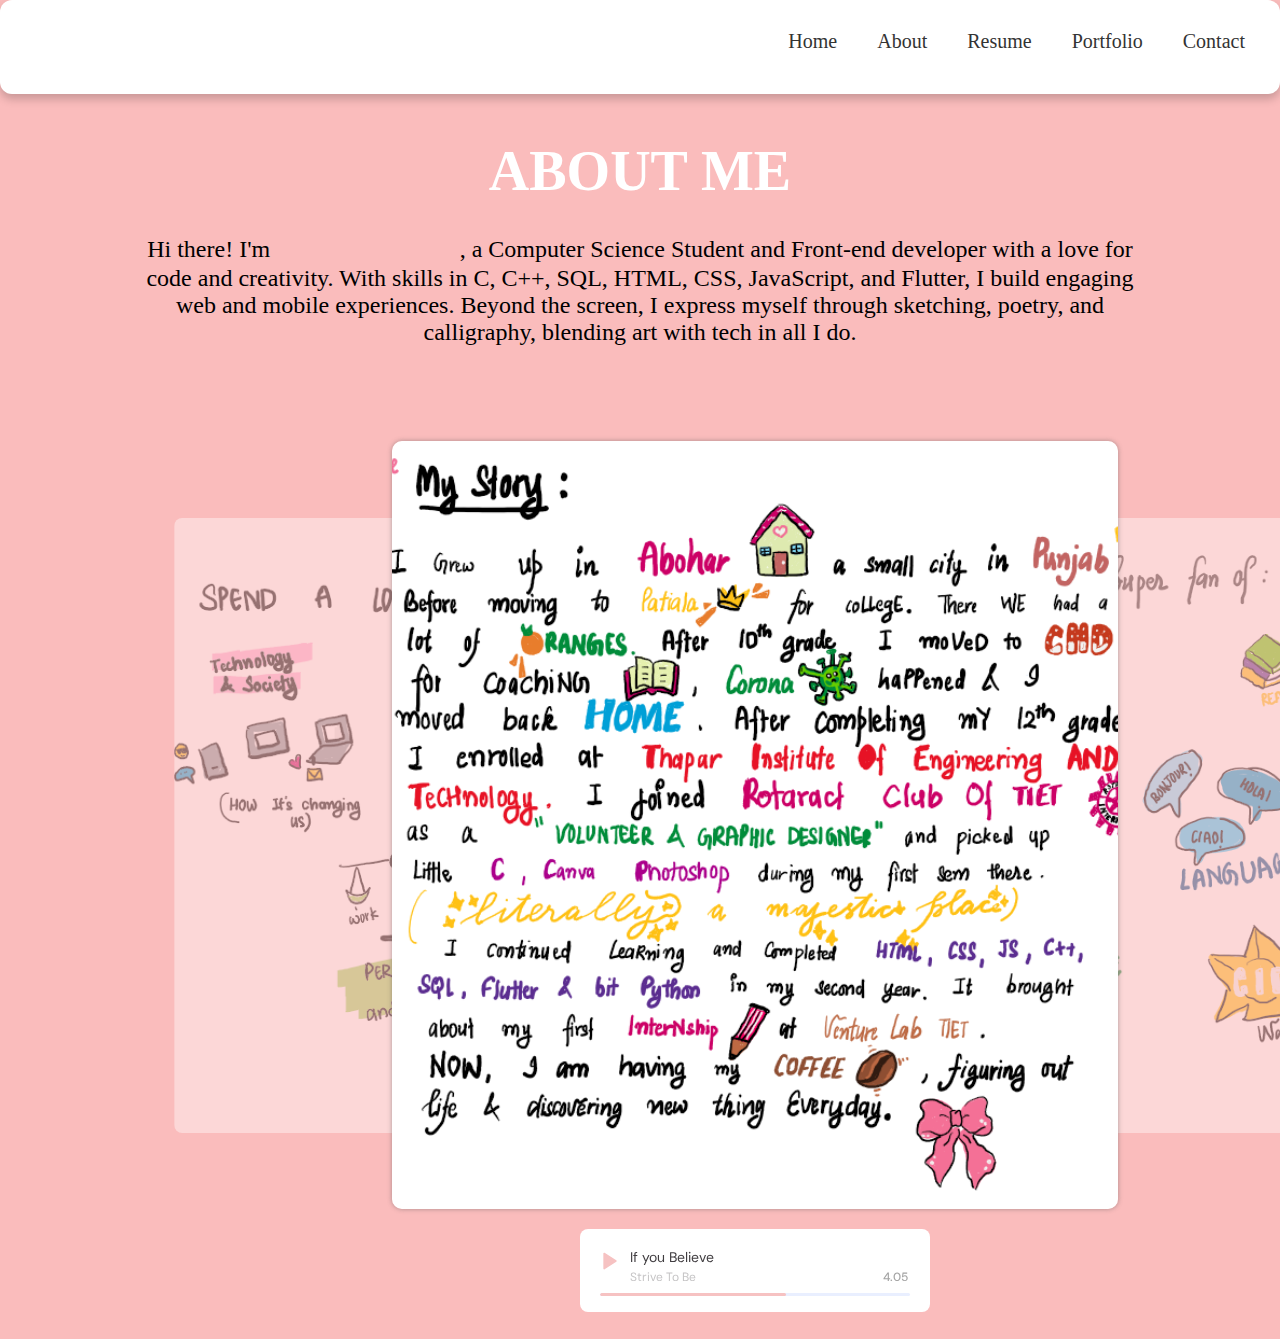
<file: pages/about.html>
<!DOCTYPE html>
<html lang="en">
<head>
    <meta charset="UTF-8">
    <meta name="viewport" content="width=device-width, initial-scale=1.0">
    <title>About</title>
    <link rel="icon" type="image/x-icon" href="/images/lgo.png">
    <link rel="stylesheet" href="about.css">
    <link rel="stylesheet" href="../style.css">
</head>
<body>
    <nav>
        <ul class="nav-links">
            
<li><img class="imm" src="../images/lgo.png" alt="logo"></li>
            <li><a href="../index.html">Home</a></li>
            <li class="center"><a href="about.html">About</a></li>
            <li class="center"><a href="../Resume/index.html">Resume</a></li>
            <li class="upward"><a href="portfolio.html">Portfolio</a></li>
            <li class="forward"><a href="../pages/contact.html">Contact</a></li>
          </ul>
        </nav>
    <center><h1>ABOUT ME </h1>
    <p>  Hi there! I'm <span class="hh">Anisha Watts</span>, a Computer Science Student and Front-end developer with a love for code and creativity. With skills in C, C++, SQL, HTML, CSS, JavaScript, and Flutter, I build engaging web and mobile experiences. Beyond the screen, I express myself through sketching, poetry, and calligraphy, blending art with tech in all I do. </p>
    <marquee><p class="hh">Always Learning, Always Creating. </p></marquee>
    </center>
        <div class="container">
            <input type="radio" name="slider" id="item-1" checked>
            <input type="radio" name="slider" id="item-2">
            <input type="radio" name="slider" id="item-3">
          <div class="cards">
            <label class="card" for="item-1" id="song-1">
              <img src="../images/about 1.png" alt="song">
            </label>
            <label class="card" for="item-2" id="song-2">
              <img src="../images/about 2.png" alt="song">
            </label>
            <label class="card" for="item-3" id="song-3">
              <img src="../images/about3.png" alt="song">
            </label>
          </div>
          <div class="player">
            <div class="upper-part">
              <div class="play-icon">
                <svg width="20" height="20" fill="#f6c2c2" stroke="#f6c2c2" stroke-linecap="round" stroke-linejoin="round" stroke-width="2" class="feather feather-play" viewBox="0 0 24 24">
                  <defs/>
                  <path d="M5 3l14 9-14 9V3z"/>
                </svg>
              </div>
              <div class="info-area" id="test">
                
                <label class="song-info" id="song-info-1">
                  <div class="title">If you Believe</div>
                  <div class="sub-line">
                    <div class="subtitle">Strive To Be</div>
                    <div class="time">4.05</div>
                  </div>
                </label>
                <label class="song-info" id="song-info-2">
                    <div class="title">This is the Life</div>
                    <div class="sub-line">
                      <div class="subtitle">Amy MacDonald</div>
                      <div class="time">2.01
                      </div>
                    </div>
                  </label>
                <label class="song-info" id="song-info-3">
                  <div class="title">Change</div>
                  <div class="sub-line">
                    <div class="subtitle">Taylor Swift</div>
                    <div class="time">4.05</div>
                  </div>
                </label>
              </div>
            </div>
            <div class="progress-bar">
              <span class="progress"></span>
            </div>
          </div>

        </div>
    
        <script>
            $('input').on('change', function() {
                $('body').toggleClass('blue');
              });
        </script>
</body>
</html>
</file>
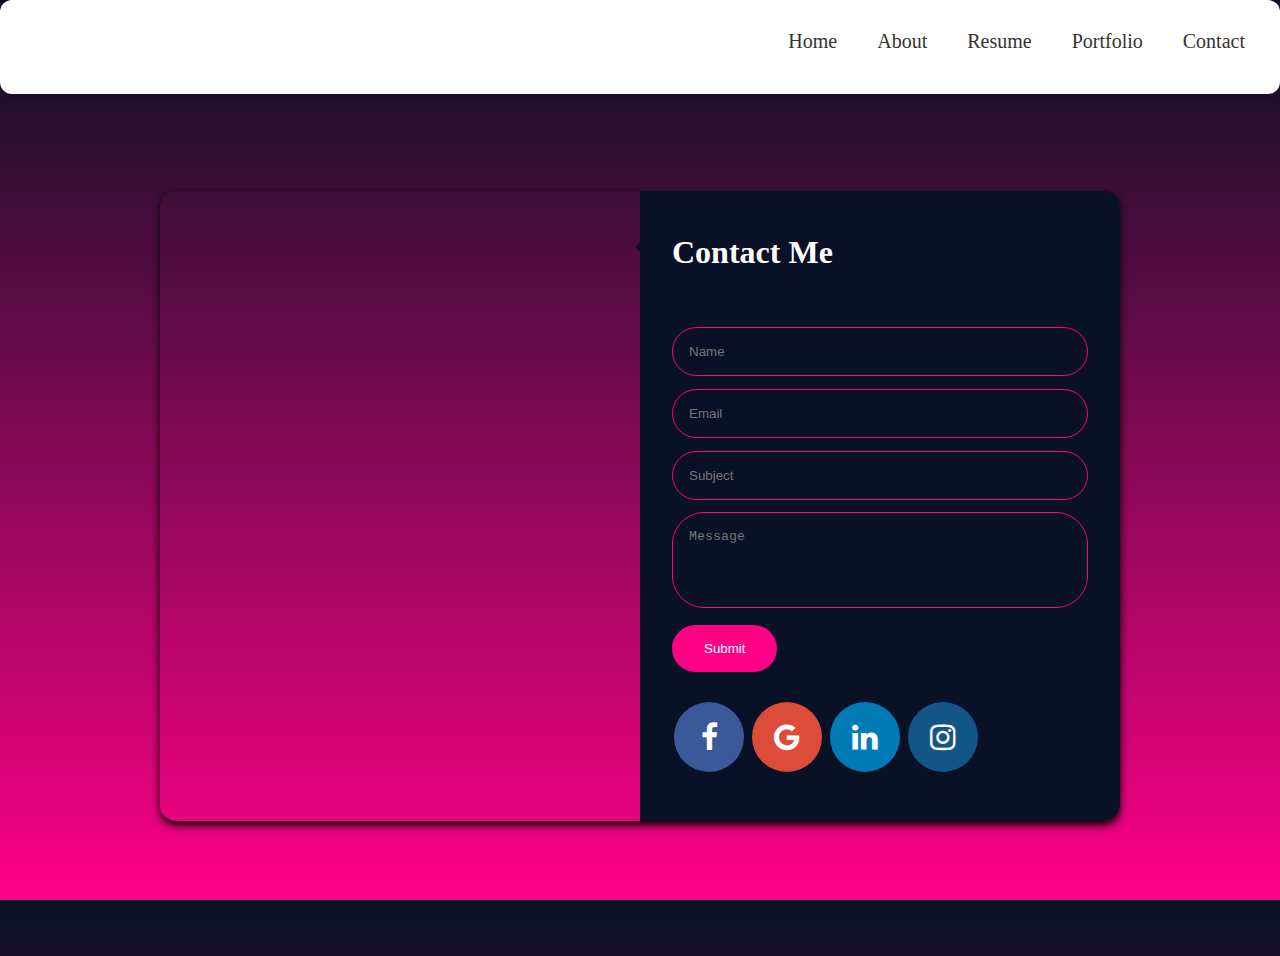
<file: pages/contact.html>
<!DOCTYPE html>
<html lang="en">
<head>
    <meta charset="UTF-8">
    <meta name="viewport" content="width=device-width, initial-scale=1.0">
    <title>Contact</title>
    <link rel="icon" type="image/x-icon" href="/images/lgo.png">
    <link rel="stylesheet" href="https://cdnjs.cloudflare.com/ajax/libs/font-awesome/4.7.0/css/font-awesome.min.css">
    <link rel="stylesheet" href="contact.css">
    <link rel="stylesheet" href="../style.css">
</head>
<div> 
   
<body>
    <nav>
        <ul class="nav-links">
<li><img src="../images/lgo.png" alt="logo"></li>
            <li><a href="../index.html">Home</a></li>
            <li class="center"><a href="about.html">About</a></li>
            <li class="center"><a href="Resume/index.html">Resume</a></li>
            <li class="upward"><a href="portfolio.html">Portfolio</a></li>
            <li class="forward"><a href="contact.html">Contact</a></li>
          </ul>
        </nav>
<div class="hh">
    <div class="contact">
        <div class="map">
            <iframe src="https://www.google.com/maps/embed?pb=!1m18!1m12!1m3!1d215.6292685179864!2d74.20274369676092!3d30.149463349837653!2m3!1f0!2f0!3f0!3m2!1i1024!2i768!4f13.1!3m3!1m2!1s0x3917a79bad28f8fb%3A0xb7ca2deb4dca2244!2ssri%20vishwanath%20nagpal%2C%20Street%20No.%202%2C%20Jain%20Nagar%2C%20Abohar%2C%20Punjab%20152116!5e0!3m2!1sen!2sin!4v1717869914480!5m2!1sen!2sin" style="border:0;" allowfullscreen="" loading="lazy" referrerpolicy="no-referrer-when-downgrade"></iframe>
        </div>
        <div class="form">
            <h1>Contact Me</h1>
            <form action="https://api.web3forms.com/submit" method="POST">
                <input type="hidden" name="access_key" value="36fcad70-b546-49c3-bf85-56454cb25d29">
                <input type="text" name="name" required placeholder="Name">
                <input type="text" name="email" required placeholder="Email">
                <input type="text" name="subject" required placeholder="Subject">
                <textarea name="msg" required placeholder="Message"></textarea>
               
  
                <button type="submit">Submit</button>
              <br>
                <a href="https://www.facebook.com/profile.php?id=100027152675552" class="fa fa-facebook"></a>
                <a href="mailto:anishawatts04@gmail.com" class="fa fa-google"></a>
                <a href="https://www.linkedin.com/in/anisha-watts/" class="fa fa-linkedin"></a>
                <a href="https://www.instagram.com/watts.exe/" class="fa fa-instagram"></a>
            </form>
           
        </div>
       
    </div>
    
    </div>

    
</body>
</html>
</file>
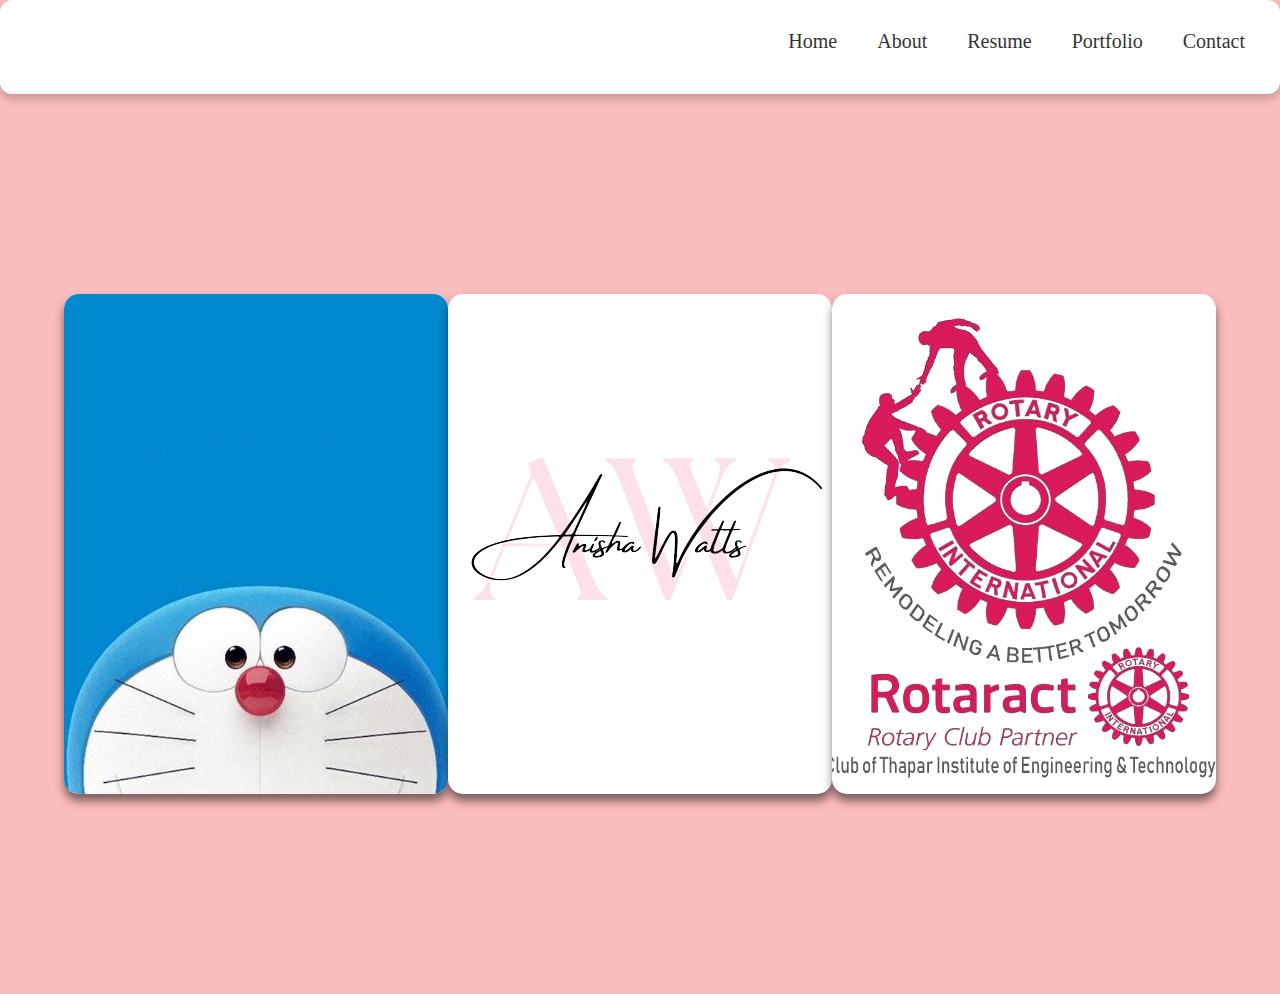
<file: pages/portfolio.html>
<!DOCTYPE html>
<html lang="en">
<head>
    <meta charset="UTF-8">
    <meta name="viewport" content="width=device-width, initial-scale=1.0">
    <title>Portfolio</title>
    <link rel="icon" type="image/x-icon" href="/images/lgo.png">
    <link rel="stylesheet" href="portfolio.css">
    <link rel="stylesheet" href="../style.css">
</head>
<body>
    <nav>
        <ul class="nav-links">
            
<li><img class="imm" src="../images/lgo.png" alt="logo"></li>
            <li><a href="../index.html">Home</a></li>
            <li class="center"><a href="about.html">About</a></li>
            <li class="center"><a href="../Resume/index.html">Resume</a></li>
            <li class="upward"><a href="portfolio.html">Portfolio</a></li>
            <li class="forward"><a href="../pages/contact.html">Contact</a></li>
          </ul>
        </nav>
        <div class="wrapper">
            <div class="card"><img src="../images/dora.jpg"/>
              <div class="info">
                <h1>The Blue Book</h1>
                <p>A website depicting Doraemon and its characters.</p>
                <button><a href="https://anishawatts.github.io/The-Blue-Book/">Wanna See??</a></button>
              </div>
            </div>
            <div class="card"><img src="../images/lgo.png"/>
              <div class="info">
                <h1>Portfolio Website</h1>
                <p>The Website you are on right now.</p>
                <button><a href="../index.html">Go Back to Home!</a></button>
              </div>
            </div>
            <div class="card"><img src="../images/rtr.png"/>
              <div class="info">
                <h1>Rotaract Club of TIET Website</h1>
                <p>Collaborated with team to make user-friendly website for Rotaract Club of TIET, highlighting its initiatives and events.</p>
                <button><a href="https://drive.google.com/file/d/1rMHkNo1KXAtMI1_X_n-wMdm5TeczrkPN/view">Read More</a></button>
              </div>
            </div>
          </div>
</body>
</html>
</file>
<file: pages/about.css>
@import url("https://fonts.googleapis.com/css?family=DM+Sans:400,500,700&display=swap");

* {
  box-sizing: border-box;
}

html, body {
  margin: 0;
  padding: 0;
  width: 100%;
  height: 100%;
}

body {
 

  background-color: #fabcbc;
  
  &.blue {
    background-color: #428aa6;
  }
}
.hh{
    margin-top: 1.5%;
    font-weight: 600;
    font-size: 2rem;
    background-image: url(https://i.pinimg.com/originals/ef/ec/ff/efecff74ea24813406202ee397cf560c.gif);
    -webkit-background-clip: text;
  -webkit-text-fill-color: transparent;
  margin-bottom: 2%;
}
p{
    align-items: center;
    margin-left: 10%;
    margin-right: 10%;
    font-size: 1.5rem;
    font-weight: 500;
    margin-bottom: 0.5%;

}
input[type=radio] {
  display: none;
}

.card {
  position: absolute;
  width: 60%;
  height: 100%;
  left: 0;
  right: 0;
  margin: auto;
  transition: transform .4s ease;
  cursor: pointer;
}
h1{
    margin-top: 3.5%;
    color: rgb(255, 255, 255);
    font-size: 3.5rem;
    margin-bottom: 2%;
}
.container {
    margin-left: 9%;
    margin-bottom: 2%;
    align-items: center;
    justify-content: center;
    padding: 2px 35px;
    font-family: 'DM Sans', sans-serif;
    transition: background .4s ease-in;
    display: flex;
  width: 100%;
  max-width: 1600px;
  max-height: 2200px;
  height: 100%;
  transform-style: preserve-3d;
  display: flex;
  justify-content: center;
  flex-direction: column;
  align-items: center;
}

.cards {
  position: relative;
  width: 100%;
  height: 100%;
  margin-bottom: 20px;
}

img {
  width: 100%;
  height: 100%;
  border-radius: 10px;
  object-fit: cover;
}

#item-1:checked ~ .cards #song-3, #item-2:checked ~ .cards #song-1, #item-3:checked ~ .cards #song-2 {
  transform: translatex(-40%) scale(.8);
  opacity: .4;
  z-index: 0;
}

#item-1:checked ~ .cards #song-2, #item-2:checked ~ .cards #song-3, #item-3:checked ~ .cards #song-1 {
  transform: translatex(40%) scale(.8);
  opacity: .4;
  z-index: 0;
}

#item-1:checked ~ .cards #song-1, #item-2:checked ~ .cards #song-2, #item-3:checked ~ .cards #song-3 {
  transform: translatex(0) scale(1);
  opacity: 1;
  z-index: 1;
  
  img {
    box-shadow: 0px 0px 5px 0px rgba(81, 81, 81, 0.47);
  }
}

.player {
  background-color: #fff;
  border-radius: 8px;
  min-width: 350px;
  padding: 16px 20px;
  margin-bottom: 2%;
  
}

.upper-part {
  position: relative;
  display: flex;
  align-items: center;
  margin-bottom: 12px;
  height: 36px;
  overflow: hidden;
}

.play-icon{ margin-right: 10px; }

.song-info {
  width: calc(100% - 32px);
  display: block;
}

.song-info .title {
  color: #403d40;
  font-size: 14px;
  line-height: 24px;
}

.sub-line {
  display: flex;
  justify-content: space-between;
  width: 100%;
}

.subtitle, .time {
  font-size: 12px;
  line-height: 16px;
  color: #c6c5c6;
}

.time {
  font-size: 12px;
  line-height: 16px;
  color: #a5a5a5;
  font-weight: 500;
  margin-left: auto;
}

.progress-bar {
  height: 3px;
  width: 100%;
  background-color: #e9efff;
  border-radius: 2px;
  overflow: hidden;
}

.progress {
  display: block;
  position: relative;
  width: 60%;
  height: 100%;
  background-color: #f6c2c2;
  border-radius: 6px;
}

.info-area {
  width: 100%;
  position: absolute;
  top: 0;
  left: 30px;
  transition: transform .4s ease-in;
}

#item-2:checked ~ .player #test {
  transform: translateY(0);
}

#item-2:checked ~ .player #test  {
  transform: translateY(-40px);
}

#item-3:checked ~ .player #test  {
  transform: translateY(-80px);
}
</file>
<file: style.css>
*{
    margin: 0%;
    padding: 0%;
    box-sizing: border-box;
}
html,
body{
    height: 100%;
    width: 100%; 
   
}
#main{
    position: relative;
    overflow:hidden;  
     
}
@font-face {
    font-family: a;
    src: url(./jost-variable.ttf);
}
@font-face {
    font-family: b;
    src: url(./KFOlCnqEu92Fr1MmEU9fBBc4\ \(1\).ttf);
}
@font-face {
    font-family: c;
    src: url(./KFOmCnqEu92Fr1Mu4mxK\ \(1\).ttf);
}
#page1{
    height:100vh;
    width: 100vw;
    background-color: RGB(200, 145, 153) ;
    position: relative;
    margin-top: 0%;
}

#page2{
    display: flex;
    align-items: start;
    font-family: a;
    justify-content: center;
    flex-direction: column;
    height: 100vh;
    width: 100vw;
    position: relative;
    padding: 0vw 8vw;
    background: white;
    margin-bottom: 10%;
}
#page1>nav>img{
    margin-top: 20px;
    height: 180px;
    width:180px ;
}

.bottompage1{
    position: absolute;
    bottom: 49%;
    height: 25vh;
    width: 50vw;
    left: 61%;
}
.bottompage2{
    position: absolute;
    bottom: 11%;
    height: 25vh;
    width: 50vw;
    left: 21%;
}

.bottompage2>h1{
    font-family: c;
    font-size: 3vw;
    font-weight: 500;
    line-height: 1;
    background: -webkit-linear-gradient( #cfd5cf,#f6c2c2);
  -webkit-background-clip: text;
  -webkit-text-fill-color: transparent;
}
.bottompage1>h2{
    font-family: Georgia, 'Times New Roman', Times, serif;
    font-size: 2vw;
    font-weight: 700;
    line-height: 1;
    
    margin-left: 26%;
    margin-top: -5%;
    background-image: url(https://i.pinimg.com/originals/b6/e4/04/b6e4042d30a64b9b144d563ee74d450d.gif);
  -webkit-background-clip: text;
  -webkit-text-fill-color: transparent;
}
.bottompage1>h1{
    font-family: Georgia, 'Times New Roman', Times, serif;
    font-size: 2vw;
    font-weight: 700;
    line-height: 1;
    
    margin-left: 13%;
    margin-top: 1%;
    background-image: url(https://i.pinimg.com/originals/b6/e4/04/b6e4042d30a64b9b144d563ee74d450d.gif);
  -webkit-background-clip: text;
  -webkit-text-fill-color: transparent;
}
.bottompage1>h1>div{
    margin-left: 18%;

}
.bottompage2>h2{
    margin-top: 20%;
    margin-left: 12%;
    font-family: c;
    font-size: 1.2vw;
    font-weight: 400;
    line-height: 1;
    color: white;
}

.nav-links{
  padding-top: 20px;
  font-family: Georgia, 'Times New Roman', Times, serif;
    display: flex;
    align-items: right;
    background: #fff;
    padding: 20px 15px;
    border-radius: 12px;
    box-shadow: 0 5px 10px rgba(0,0,0,0.2);
    justify-content: flex-end;
  }
  nav img{
    margin-top: -50px;
    margin-bottom: -50px;
    /* margin-right: 1200px; */
    height: 150px;
    width: 150px;
  margin-left: -1300px;
  }
 
  .nav-links li{
   
    list-style: none;
    margin: 10px 20px;
    margin-bottom: -10px;
  }
  .nav-links li a{
    position: relative;
    color: #333;
    font-size: 20px;
    font-weight: 500;
    padding: 6px 0;
    text-decoration: none;
  }
  .nav-links li a:before{
    content: '';
    position: absolute;
    bottom: 0;
    left: 0;
    height: 3px;
    width: 0%;
    background: RGB(200, 145, 153);
    border-radius: 12px;
    transition: all 0.4s ease;
  }
  .nav-links li a:hover:before{
    width: 100%;
  }
  .nav-links li.center a:before{
    left: 70%;
    transform: translateX(-50%);
  }
  .nav-links li.upward a:before{
    width: 100%;
    bottom: -5px;
    opacity: 0;
  }
  .nav-links li.upward a:hover:before{
    bottom: 0px;
    opacity: 1;
  }
  .nav-links li.forward a:before{
    width: 100%;
    transform: scaleX(0);
    transform-origin: right;
    transition: transform 0.4s ease;
  }
  .nav-links li.forward a:hover:before{
    transform: scaleX(1);
    transform-origin: left;
  }
  .ml14 {
    font-weight: 200;
    font-size: 3.2em;
  }
  
  .ml14 .text-wrapper {
    position: relative;
    display: inline-block;
    padding-top: 0.1em;
    padding-right: 0.05em;
    padding-bottom: 0.15em;
  }
  
  .ml14 .line {
    opacity: 0;
    position: absolute;
    left: 0;
    height: 2px;
    width: 100%;
    background-color: #fff;
    transform-origin: 100% 100%;
    bottom: 0;
    align-items: center;
    color: #ffb2c8;
  }
  
  .ml14 .letter {
    display: inline-block;
    line-height: 1em;
  }
</file>
<file: pages/contact.css>
:root{
    --primary: #ff0185;
    --secondary: #091126;


}

*{
    margin: 0;
    padding: 0;
    box-sizing: border-box;

}

body{
    overflow: hidden;
    background-image: linear-gradient(#091126,#ff0185);
}
.hh{
    margin-top: -3%;
    height: 100vh;
    display: flex;
    justify-content: center;
    align-items: center;
}

.contact{
    height: 70vh;
    width: 75vw;
    box-shadow: 0 .2rem .5rem #000600;
    border-radius: 1rem;
    display: flex;
    overflow: hidden;
}
.map,.form{
    width: 50%;
    height: 100%;
 
}
.form{
    background-color: var(--secondary);
    display: flex;
    flex-direction: column;
    justify-content: space-evenly;
}
.form::before{
    position: absolute;
    content: "";
    width: 0;
    height: 0;
    border: 1.4rem solid transparent;
    border-right: 1.4rem solid var(--secondary);
    top: 25%;
    left: 47.9%;


}
.form>h1{
    color: white;
    font: 500 1.8rem;
    font-family: Georgia, 'Times New Roman', Times, serif;
    padding: 0 2rem;
    
}
.form>form{
    padding: 0 2rem;
}
.form input, textarea{
    width: 100%;
    padding: 1rem;
    border: 0.08rem solid var(--primary);
    border-radius:2rem;
    background-color: unset;
color: white;}

.form input:not(:first-child), .form textarea, .form button{
    margin-top: .8rem;
}
.form button{
    background-color: var(--primary);
    padding: 1rem 2rem;
    color: white;
    border-radius: 2rem ;
    border:none;
    cursor: pointer;
    margin-bottom: 6%;
}
.form textarea{
    height: 6rem;
    resize:none;
}
.map iframe{
    width: 100%;
    height: 100%;
}
.fa {
    padding: 20px;
    font-size: 30px;
    width: 70px;
    text-align: center;
    text-decoration: none;
    margin: 5px 2px;
    border-radius: 50%;
  }
  
  .fa:hover {
      opacity: 0.7;
  }
  
  .fa-facebook {
    background: #3B5998;
    color: white;
  }
  
  
  .fa-google {
    background: #dd4b39;
    color: white;
  }
  
  .fa-linkedin {
    background: #007bb5;
    color: white;
  }
  
  .fa-instagram {
    background: #125688;
    color: white;
  }
</file>
<file: pages/portfolio.css>
* {
    box-sizing: border-box;
  }
  
  body, html {
   overflow: hidden;
    background:#fabcbc;
  }
  
  .wrapper {
    width: 100%;
    height: 100%;
    display: flex;
    align-items: center;
    justify-content: center;
    display: flex;
    width: 90%;
    justify-content: space-around;
    margin-left: 5%;
  }
  
  .card {
    width: 400px;
    height: 500px;
    border-radius: 15px;
    padding: 1.5rem;
    background: white;
    position: relative;
    display: flex;
    align-items: flex-end;
    transition: 0.4s ease-out;
    box-shadow: 0px 7px 10px rgba(0, 0, 0, 0.5);
  }
  .card:hover {
    transform: translateY(20px);
  }
  .card:hover:before {
    opacity: 1;
  }
  .card:hover .info {
    opacity: 1;
    transform: translateY(0px);
  }
  .card:before {
    content: "";
    position: absolute;
    top: 0;
    left: 0;
    display: block;
    width: 100%;
    height: 100%;
    border-radius: 15px;
    background: rgba(0, 0, 0, 0.6);
    z-index: 2;
    transition: 0.5s;
    opacity: 0;
  }
  .card img {
    width: 100%;
    height: 100%;
    -o-object-fit: cover;
       object-fit: cover;
    position: absolute;
    top: 0;
    left: 0;
    border-radius: 15px;
  }
  .card .info {
    position: relative;
    z-index: 3;
    color: white;
    opacity: 0;
    transform: translateY(30px);
    transition: 0.5s;
  }
  .card .info h1 {
    margin: 0px;
  }
  .card .info p {
    letter-spacing: 1px;
    font-size: 15px;
    margin-top: 8px;
  }
  .card .info button {
    padding: 0.6rem;
    outline: none;
    border: none;
    border-radius: 3px;
    background: white;
    color: black;
    font-weight: bold;
    cursor: pointer;
    transition: 0.4s ease;
    margin-top: 4%;
  }
  .card .info button:hover {
    background: #fabcbc;
    color: white;
  }
  a{
    text-decoration: none;
    color: black;
  }
</file>
